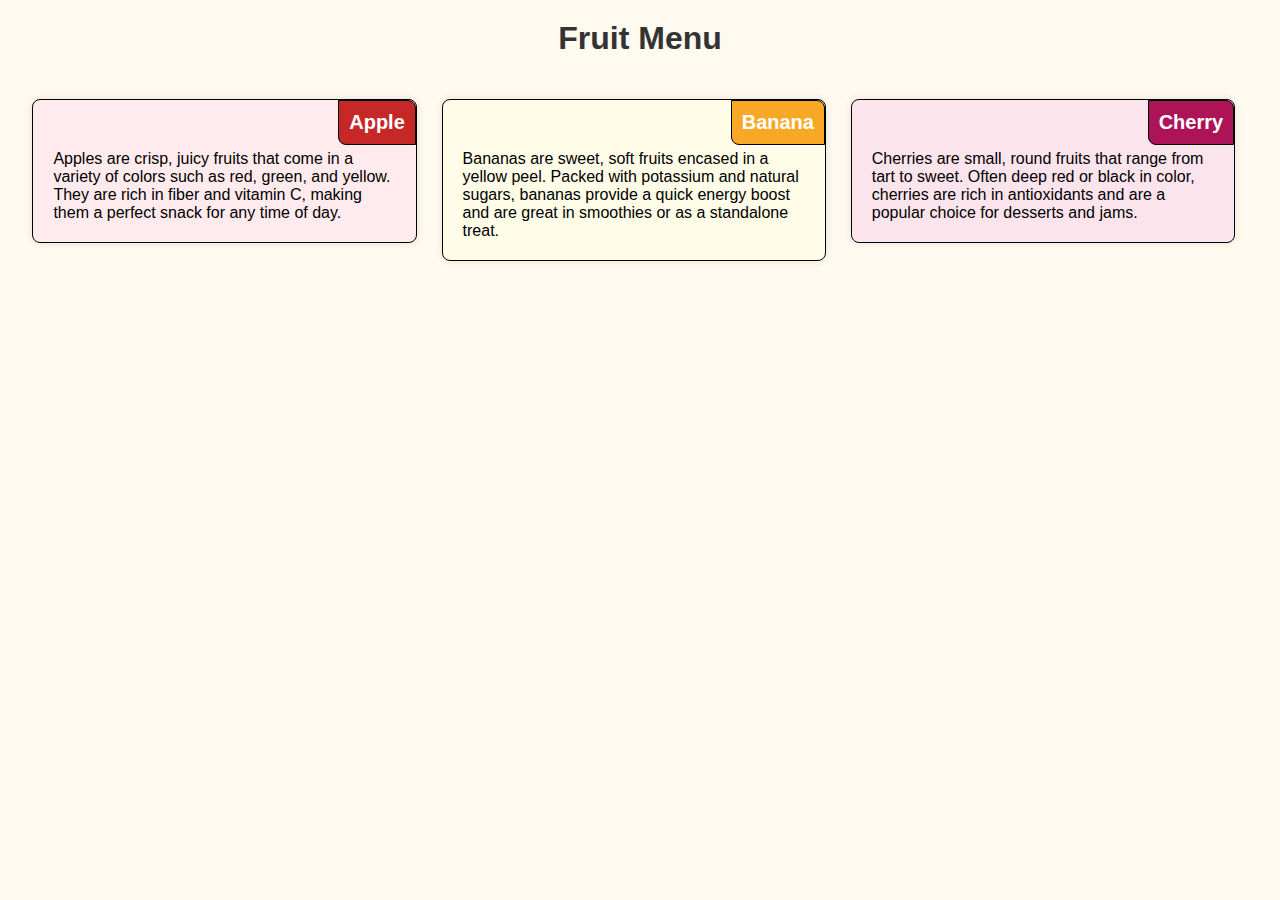
<file: Index.html>
<!DOCTYPE html>
<html lang="en">
<head>
  <meta charset="UTF-8">
  <meta name="viewport" content="width=device-width, initial-scale=1.0">
  <title>Responsive Fruits Page</title>
  <link rel="stylesheet" href="style.css">
</head>
<body>
  <h1>Fruit Menu</h1>

  <div class="container">
    <section class="section apple">
      <div class="section-title">Apple</div>
      <p>Apples are crisp, juicy fruits that come in a variety of colors such as red, green, and yellow. They are rich in fiber and vitamin C, making them a perfect snack for any time of day.</p>
    </section>

    <section class="section banana">
      <div class="section-title">Banana</div>
      <p>Bananas are sweet, soft fruits encased in a yellow peel. Packed with potassium and natural sugars, bananas provide a quick energy boost and are great in smoothies or as a standalone treat.</p>
    </section>

    <section class="section cherry">
      <div class="section-title">Cherry</div>
      <p>Cherries are small, round fruits that range from tart to sweet. Often deep red or black in color, cherries are rich in antioxidants and are a popular choice for desserts and jams.</p>
    </section>
  </div>
</body>
</html>
</file>
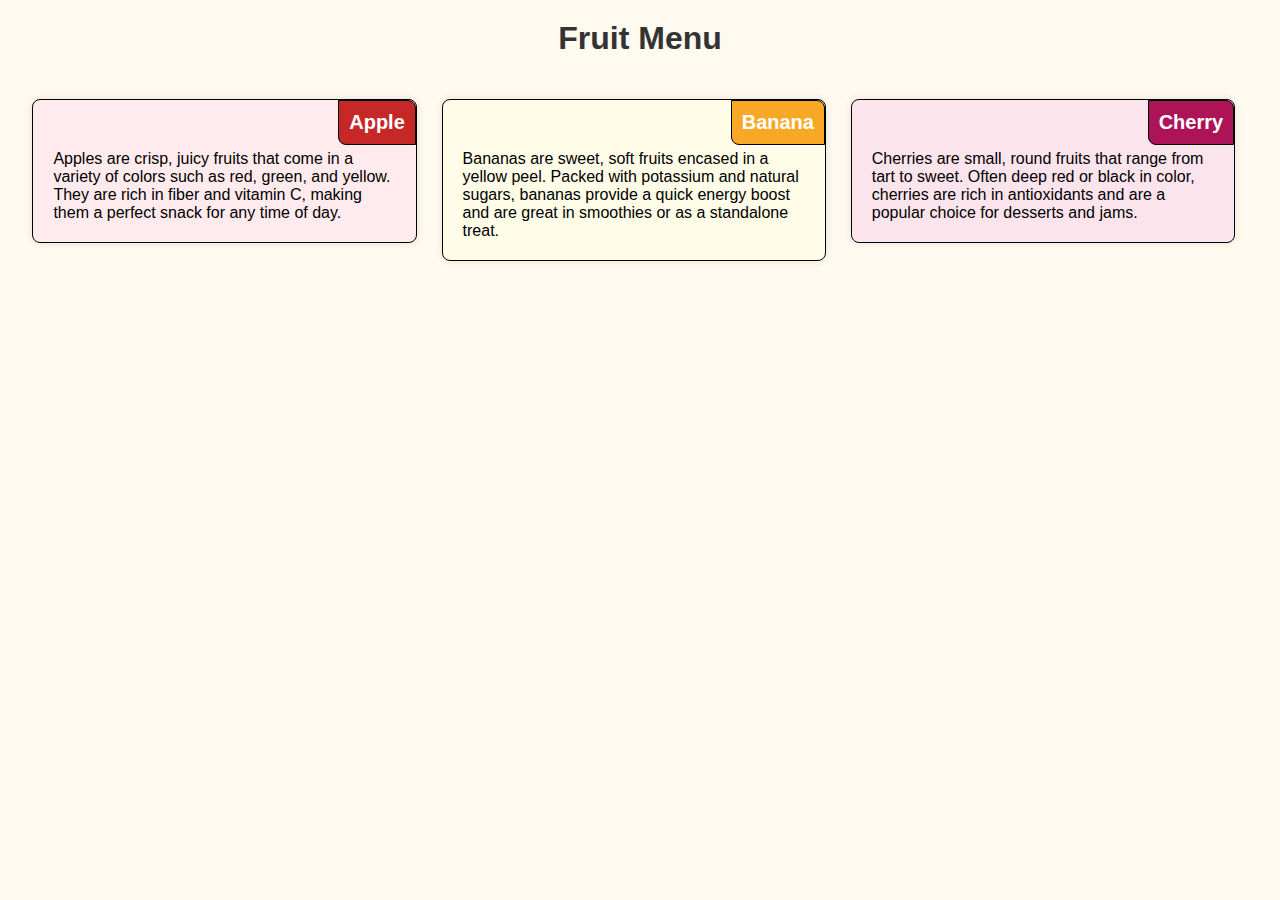
<file: module2-solution/Index.html>
<!DOCTYPE html>
<html lang="en">
<head>
  <meta charset="UTF-8">
  <meta name="viewport" content="width=device-width, initial-scale=1.0">
  <title>Responsive Fruits Page</title>
  <link rel="stylesheet" href="styles.css">
</head>
<body>
  <h1>Fruit Menu</h1>

  <div class="container">
    <section class="section apple">
      <div class="section-title">Apple</div>
      <p>Apples are crisp, juicy fruits that come in a variety of colors such as red, green, and yellow. They are rich in fiber and vitamin C, making them a perfect snack for any time of day.</p>
    </section>

    <section class="section banana">
      <div class="section-title">Banana</div>
      <p>Bananas are sweet, soft fruits encased in a yellow peel. Packed with potassium and natural sugars, bananas provide a quick energy boost and are great in smoothies or as a standalone treat.</p>
    </section>

    <section class="section cherry">
      <div class="section-title">Cherry</div>
      <p>Cherries are small, round fruits that range from tart to sweet. Often deep red or black in color, cherries are rich in antioxidants and are a popular choice for desserts and jams.</p>
    </section>
  </div>
</body>
</html>
</file>
<file: style.css>
/* Base styles */
* {
  box-sizing: border-box;
  margin: 0;
  padding: 0;
}

body {
  font-family: Arial, sans-serif;
  padding: 20px;
  background-color: #fffaf0; /* Light background for contrast */
}

h1 {
  text-align: center;
  font-size: 2em;
  margin-bottom: 30px;
  color: #333;
}

/* Container */
.container {
  width: 100%;
}

/* Section base style */
.section {
  border: 1px solid black;
  padding: 20px;
  margin: 10px;
  position: relative;
  padding-top: 50px; /* Space for title box */
  color: #000;
  border-radius: 8px;
  box-shadow: 0 0 8px rgba(0,0,0,0.1);
}

/* Section title styling */
.section-title {
  position: absolute;
  top: 0;
  right: 0;
  padding: 10px;
  border: 1px solid black;
  font-size: 1.25em;
  font-weight: bold;
  color: white;
  border-top-right-radius: 8px;
  border-bottom-left-radius: 8px;
}

/* Apple styles */
.apple {
  background-color: #ffebee; /* Light red */
}

.apple .section-title {
  background-color: #c62828; /* Deep red */
}

/* Banana styles */
.banana {
  background-color: #fffde7; /* Light yellow */
}

.banana .section-title {
  background-color: #f9a825; /* Golden yellow */
}

/* Cherry styles */
.cherry {
  background-color: #fce4ec; /* Light pink */
}

.cherry .section-title {
  background-color: #ad1457; /* Deep cherry pink */
}

/* Desktop view: 992px and above */
@media (min-width: 992px) {
  .section {
    float: left;
    width: 31%;
    margin: 1%;
  }
}

/* Tablet view: 768px to 991px */
@media (min-width: 768px) and (max-width: 991px) {
  .section {
    float: left;
    width: 48%;
    margin: 1%;
  }

  .section:nth-child(3) {
    width: 98%;
  }
}

/* Mobile view: 767px and below */
@media (max-width: 767px) {
  .section {
    width: 100%;
    margin: 10px 0;
  }
}
</file>
<file: module2-solution/styles.css>
/* Base styles */
* {
  box-sizing: border-box;
  margin: 0;
  padding: 0;
}

body {
  font-family: Arial, sans-serif;
  padding: 20px;
  background-color: #fffaf0; /* Light background for contrast */
}

h1 {
  text-align: center;
  font-size: 2em;
  margin-bottom: 30px;
  color: #333;
}

/* Container */
.container {
  width: 100%;
}

/* Section base style */
.section {
  border: 1px solid black;
  padding: 20px;
  margin: 10px;
  position: relative;
  padding-top: 50px; /* Space for title box */
  color: #000;
  border-radius: 8px;
  box-shadow: 0 0 8px rgba(0,0,0,0.1);
}

/* Section title styling */
.section-title {
  position: absolute;
  top: 0;
  right: 0;
  padding: 10px;
  border: 1px solid black;
  font-size: 1.25em;
  font-weight: bold;
  color: white;
  border-top-right-radius: 8px;
  border-bottom-left-radius: 8px;
}

/* Apple styles */
.apple {
  background-color: #ffebee; /* Light red */
}

.apple .section-title {
  background-color: #c62828; /* Deep red */
}

/* Banana styles */
.banana {
  background-color: #fffde7; /* Light yellow */
}

.banana .section-title {
  background-color: #f9a825; /* Golden yellow */
}

/* Cherry styles */
.cherry {
  background-color: #fce4ec; /* Light pink */
}

.cherry .section-title {
  background-color: #ad1457; /* Deep cherry pink */
}

/* Desktop view: 992px and above */
@media (min-width: 992px) {
  .section {
    float: left;
    width: 31%;
    margin: 1%;
  }
}

/* Tablet view: 768px to 991px */
@media (min-width: 768px) and (max-width: 991px) {
  .section {
    float: left;
    width: 48%;
    margin: 1%;
  }

  .section:nth-child(3) {
    width: 98%;
  }
}

/* Mobile view: 767px and below */
@media (max-width: 767px) {
  .section {
    width: 100%;
    margin: 10px 0;
  }
}
</file>
